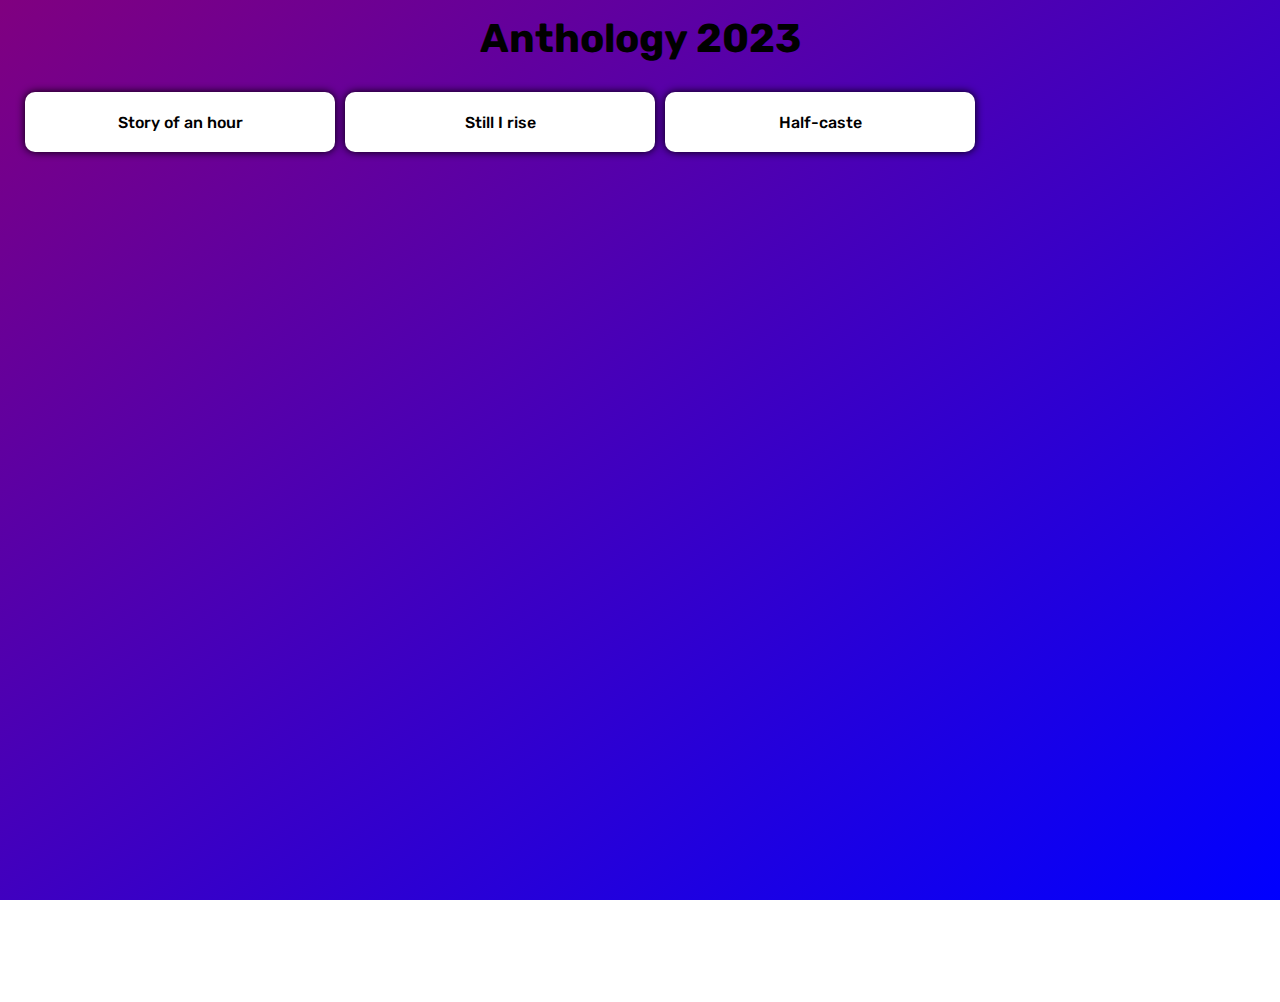
<file: index.html>
<!DOCTYPE html>
<html lang="en">
<head>
    <meta charset="UTF-8">
    <meta http-equiv="X-UA-Compatible" content="IE=edge">
    <title>Anthology 2023 - Angus Varty</title>
    <link rel="stylesheet" href="styles.css">
</head>
<body>
    <h1 class="title">Anthology 2023</h1>
    <div class="container">
        <div class="poem" onclick="location.href='storyofanhour.html'">Story of an hour</div>
        <div class="poem">Still I rise</div>
        <div class="poem">Half-caste</div>
    </div>
</body>
</html>
</file>
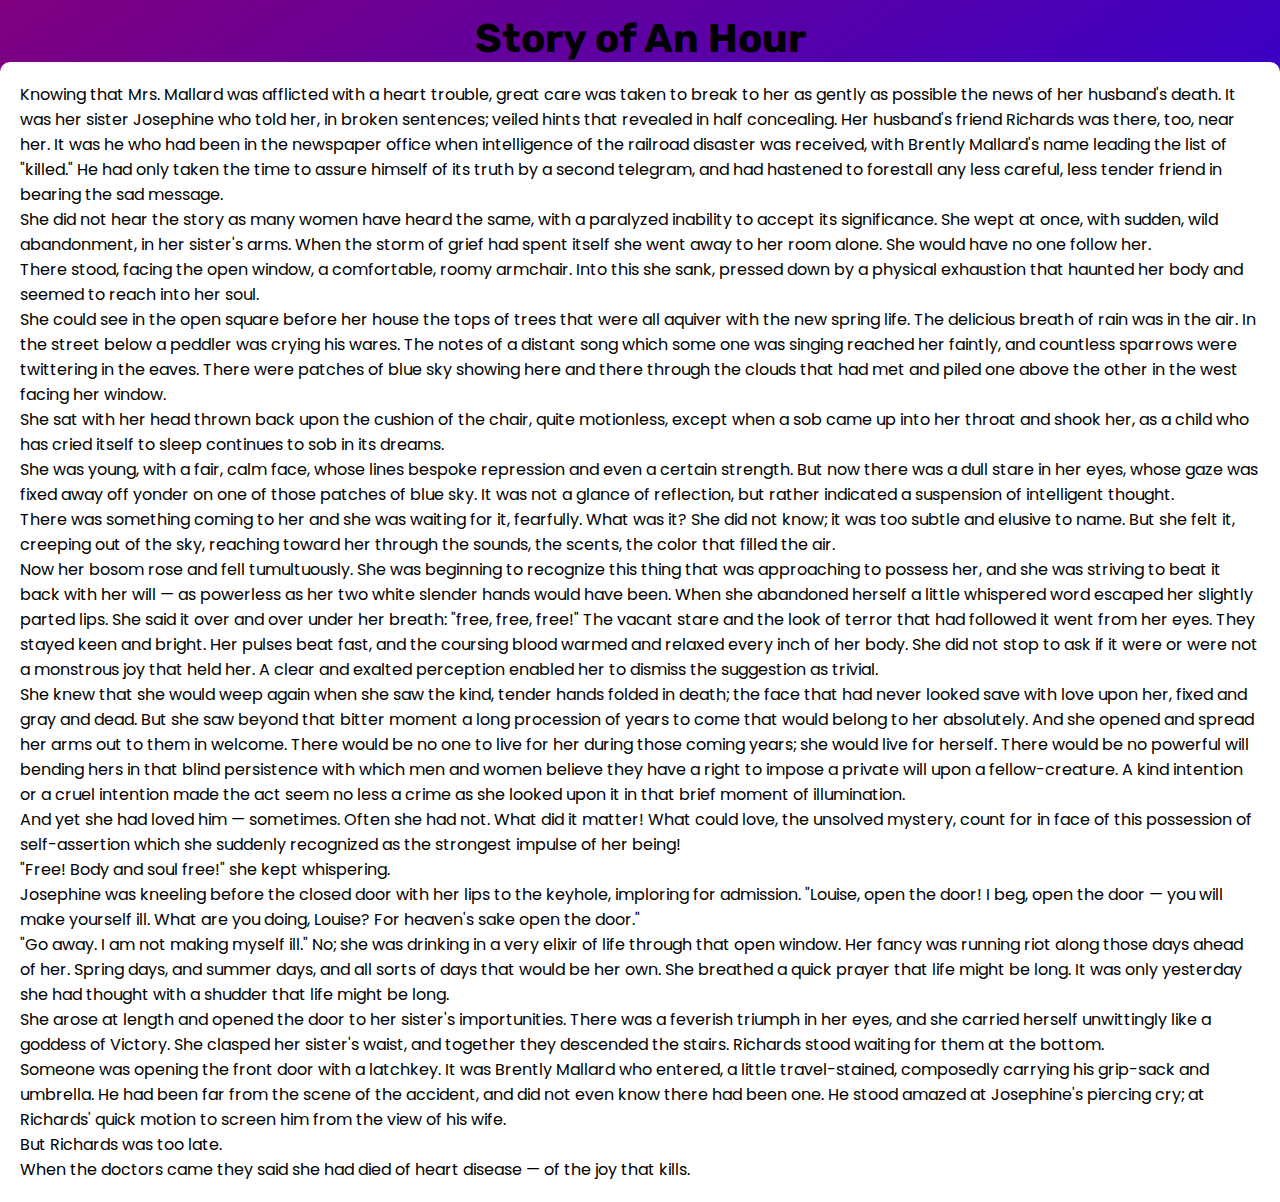
<file: storyofanhour.html>
<!DOCTYPE html>
<html lang="en">
<head>
    <meta charset="UTF-8">
    <meta http-equiv="X-UA-Compatible" content="IE=edge">
    <title>Story of An Hour - Angus Varty</title>
    <link rel="stylesheet" href="styles.css">
</head>
<body>
    <h1 class="title">Story of An Hour</h1>
    <div class="paragraph">
        Knowing that Mrs. Mallard was afflicted with a heart trouble, great care was taken to break to her as gently as possible the news of her husband's death.

It was her sister Josephine who told her, in broken sentences; veiled hints that revealed in half concealing. Her husband's friend Richards was there, too, near her. It was he who had been in the newspaper office when intelligence of the railroad disaster was received, with Brently Mallard's name leading the list of "killed." He had only taken the time to assure himself of its truth by a second telegram, and had hastened to forestall any less careful, less tender friend in bearing the sad message.
<br>
She did not hear the story as many women have heard the same, with a paralyzed inability to accept its significance. She wept at once, with sudden, wild abandonment, in her sister's arms. When the storm of grief had spent itself she went away to her room alone. She would have no one follow her.
<br>
There stood, facing the open window, a comfortable, roomy armchair. Into this she sank, pressed down by a physical exhaustion that haunted her body and seemed to reach into her soul.
<br>
She could see in the open square before her house the tops of trees that were all aquiver with the new spring life. The delicious breath of rain was in the air. In the street below a peddler was crying his wares. The notes of a distant song which some one was singing reached her faintly, and countless sparrows were twittering in the eaves. There were patches of blue sky showing here and there through the clouds that had met and piled one above the other in the west facing her window.
<br>
She sat with her head thrown back upon the cushion of the chair, quite motionless, except when a sob came up into her throat and shook her, as a child who has cried itself to sleep continues to sob in its dreams.
<br>
She was young, with a fair, calm face, whose lines bespoke repression and even a certain strength. But now there was a dull stare in her eyes, whose gaze was fixed away off yonder on one of those patches of blue sky. It was not a glance of reflection, but rather indicated a suspension of intelligent thought.
<br>
There was something coming to her and she was waiting for it, fearfully. What was it? She did not know; it was too subtle and elusive to name. But she felt it, creeping out of the sky, reaching toward her through the sounds, the scents, the color that filled the air.
<br>
Now her bosom rose and fell tumultuously. She was beginning to recognize this thing that was approaching to possess her, and she was striving to beat it back with her will — as powerless as her two white slender hands would have been. When she abandoned herself a little whispered word escaped her slightly parted lips. She said it over and over under her breath: "free, free, free!" The vacant stare and the look of terror that had followed it went from her eyes. They stayed keen and bright. Her pulses beat fast, and the coursing blood warmed and relaxed every inch of her body. She did not stop to ask if it were or were not a monstrous joy that held her. A clear and exalted perception enabled her to dismiss the suggestion as trivial.
<br>
She knew that she would weep again when she saw the kind, tender hands folded in death; the face that had never looked save with love upon her, fixed and gray and dead. But she saw beyond that bitter moment a long procession of years to come that would belong to her absolutely. And she opened and spread her arms out to them in welcome. There would be no one to live for her during those coming years; she would live for herself. There would be no powerful will bending hers in that blind persistence with which men and women believe they have a right to impose a private will upon a fellow-creature. A kind intention or a cruel intention made the act seem no less a crime as she looked upon it in that brief moment of illumination.
<br>
And yet she had loved him — sometimes. Often she had not. What did it matter! What could love, the unsolved mystery, count for in face of this possession of self-assertion which she suddenly recognized as the strongest impulse of her being!
<br>
"Free! Body and soul free!" she kept whispering.
<br>
Josephine was kneeling before the closed door with her lips to the keyhole, imploring for admission. "Louise, open the door! I beg, open the door — you will make yourself ill. What are you doing, Louise? For heaven's sake open the door."
<br>
"Go away. I am not making myself ill." No; she was drinking in a very elixir of life through that open window. Her fancy was running riot along those days ahead of her. Spring days, and summer days, and all sorts of days that would be her own. She breathed a quick prayer that life might be long. It was only yesterday she had thought with a shudder that life might be long.
<br>
She arose at length and opened the door to her sister's importunities. There was a feverish triumph in her eyes, and she carried herself unwittingly like a goddess of Victory. She clasped her sister's waist, and together they descended the stairs. Richards stood waiting for them at the bottom.
<br>
Someone was opening the front door with a latchkey. It was Brently Mallard who entered, a little travel-stained, composedly carrying his grip-sack and umbrella. He had been far from the scene of the accident, and did not even know there had been one. He stood amazed at Josephine's piercing cry; at Richards' quick motion to screen him from the view of his wife.
<br>
But Richards was too late.
<br>
When the doctors came they said she had died of heart disease — of the joy that kills.
<br></div>
</body>
</file>
<file: styles.css>
@import url(https://fonts.googleapis.com/css?family=Poppins:100,100italic,200,200italic,300,300italic,regular,italic,500,500italic,600,600italic,700,700italic,800,800italic,900,900italic);
@import url(https://fonts.googleapis.com/css?family=Rubik:300,regular,500,600,700,800,900,300italic,italic,500italic,600italic,700italic,800italic,900italic);
* {
    margin:0;
    padding:0;
    font-family:rubik;
    overflow:hidden;
}
body {
    background-image:linear-gradient(to right bottom, purple, blue);
    background-repeat: no-repeat;
    background-size: cover;
    background-attachment: fixed;
}
.poem {
    display:flex;
    width:calc(100vh / 3);
    height:50px;
    background-color:white;
    transition: 0.4s all ease;
    border-radius: 10px;
    padding:5px;
    text-align: center;
    justify-content: center;
    cursor: pointer;
    font-weight:500;
    box-shadow: 0 0 8px black;
    margin-top:10px;
    margin-left:5px;
    margin-right:5px;
    flex-direction: column;
}
.poem:hover {
    box-shadow:0 0 25px black;
    transition: 0.2s all ease;
}





.title {
    font-size:30pt;
    text-align:center;
    margin-top:15px;
}
.paragraph {
    font-family:poppins;
    padding:20px;
    background-color: white;
    border-radius: 10px;
}
.container {
    display: flex;
    flex-direction: row;
    width:100vw;
    height:100vh;
    overflow:hidden;
    padding:20px;
}
</file>
